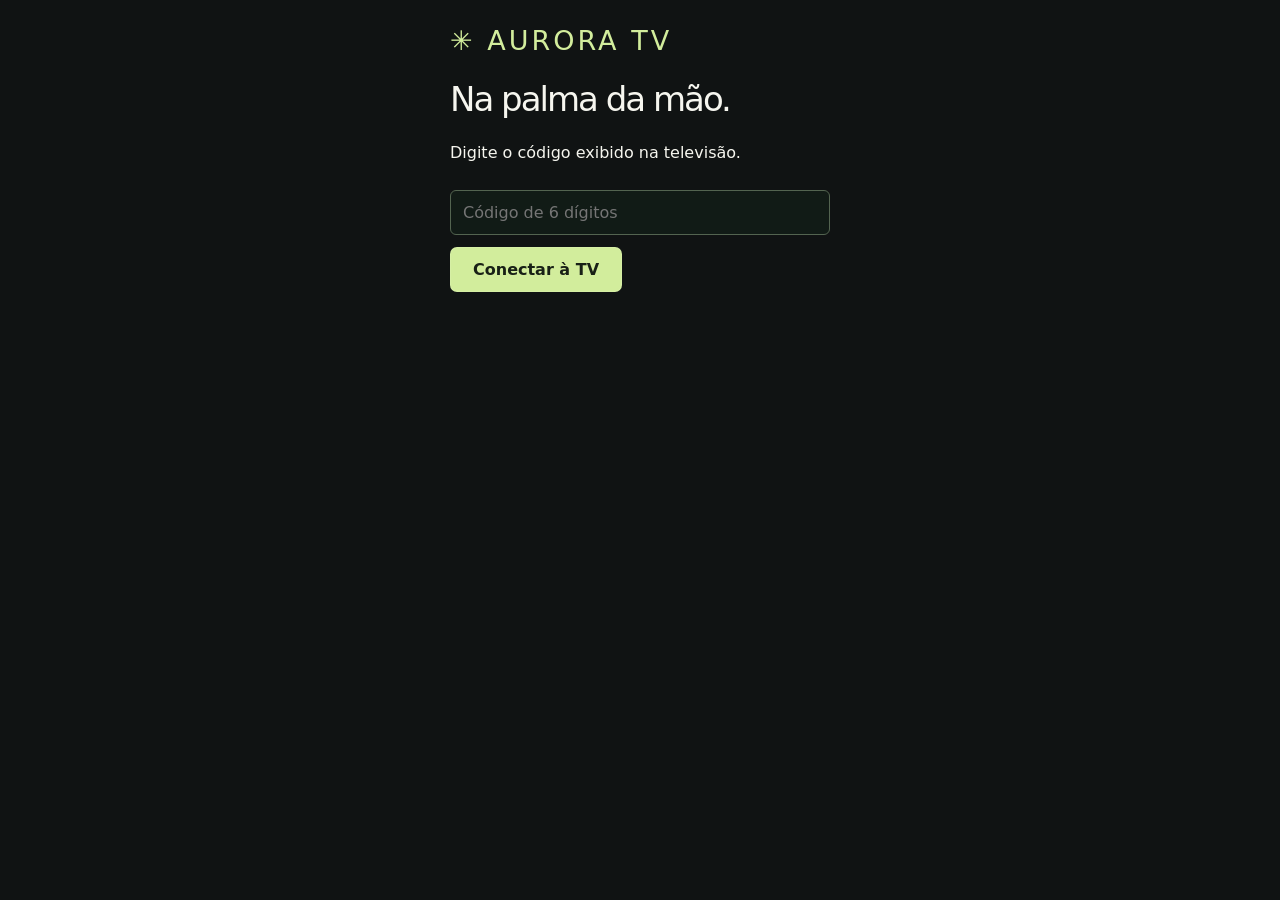
<file: web/remote.html>
<!doctype html><html lang="pt-BR"><meta charset="utf-8"><meta name="viewport" content="width=device-width, initial-scale=1"><title>Controle Aurora</title><link rel="stylesheet" href="style.css"><body><main class="remote"><div class="brand">✳ AURORA TV</div><h1>Na palma da mão.</h1><p id="status" role="status">Digite o código exibido na televisão.</p><form id="pairForm"><input id="code" placeholder="Código de 6 dígitos" inputmode="numeric" pattern="[0-9]{6}" maxlength="6" required aria-label="Código de pareamento"><button class="primary">Conectar à TV</button></form><section id="controls" hidden><p id="now"></p><div class="pad"><span></span><button data-c="up">↑</button><span></span><button data-c="left">←</button><button class="primary" data-c="ok">OK</button><button data-c="right">→</button><span></span><button data-c="down">↓</button></div><div class="actions"><button data-c="back">Voltar</button><button data-c="home">Início</button></div><div class="actions"><button data-c="rewind">−10s</button><button data-c="play">▶ / Ⅱ</button><button data-c="forward">+10s</button></div><div class="actions"><button data-c="volumedown">Volume −</button><button data-c="volumeup">Volume +</button></div><form id="searchForm"><input id="query" placeholder="Buscar na TV" aria-label="Buscar na TV"><button>Buscar</button></form></section></main><script src="remote.js"></script></body></html>
</file>
<file: web/style.css>
:root{color-scheme:dark;--bg:#101313;--muted:#a3aaa5;--accent:#d2ed9c}*{box-sizing:border-box}body{margin:0;background:var(--bg);color:#f6f6ef;font:16px system-ui,Segoe UI,sans-serif}button,input,select{font:inherit}button,a,select{touch-action:manipulation}button{border:1px solid #ffffff18;background:#ffffff0b;color:inherit;padding:12px 22px;border-radius:7px;cursor:pointer}button:hover{background:#ffffff20}:focus-visible{outline:3px solid var(--accent);outline-offset:5px}header{height:100px;padding:0 5%;display:flex;align-items:center;gap:22px;position:relative;z-index:2}.brand{display:flex;gap:10px;align-items:center;text-decoration:none;color:var(--accent);font-size:27px;letter-spacing:3px}.brand small{font-size:10px;letter-spacing:1px;color:#a9b2a8}nav{display:flex;margin:auto;gap:8px}nav button{border:0;background:none;color:#a9afab;padding:10px 15px}nav .active{color:var(--accent);border-bottom:2px solid var(--accent);border-radius:0}#clock{color:var(--muted);font-size:13px}.hero{position:relative;min-height:520px;overflow:hidden;display:flex;align-items:center}.landscape{position:absolute;inset:0;background:radial-gradient(ellipse at 72% 25%,#c6ab75 0,#61715e 28%,#273f3c 60%,#142321 95%)}.landscape:after{content:'';position:absolute;inset:0;background:linear-gradient(90deg,#101313 0%,#101313e8 22%,transparent 80%),linear-gradient(0deg,#101313,transparent 45%);z-index:1}.sun{position:absolute;left:73%;top:12%;width:105px;height:105px;background:#ead6a0;border-radius:50%;box-shadow:0 0 90px #e8d39a90}.mountain{position:absolute;inset:12% -10% -50% 30%;background:#384e46;clip-path:polygon(0 100%,35% 0,100% 100%);transform:rotate(-7deg)}.m2{inset:20% -30% -30% 45%;background:#213d37;transform:rotate(15deg)}.m3{inset:45% -20% -40% 10%;background:#18302c;transform:rotate(-12deg)}.hero-copy{z-index:1;margin:35px 6% 60px}.eyebrow{letter-spacing:3px;font-size:11px;color:var(--accent);margin-bottom:23px}h1{font-size:clamp(36px,4.6vw,66px);line-height:1.08;font-weight:500;letter-spacing:-2px;margin:0 0 25px}.hero p{color:#b8c0b9;line-height:1.8}.actions{display:flex;gap:12px;margin:28px 0}.primary{background:var(--accent);color:#182016;font-weight:650}.primary:hover{background:#e3ffb1}.hero small{font-size:10px;color:#8c9990;letter-spacing:2px}.hero-note{position:absolute;bottom:52px;right:6%;font-size:10px;letter-spacing:2px;color:#bec6b8}.shelf{padding:12px 6% 25px}.section-title{display:flex;justify-content:space-between;align-items:center}.section-title h2{font-size:21px;font-weight:500}.section-title span{font-size:10px;letter-spacing:2px;color:#849185}.cards{display:grid;grid-template-columns:repeat(3,minmax(0,1fr));gap:24px}.card{text-align:left;padding:0;border:0;background:none;transition:transform .15s}.card:hover,.card:focus-visible{transform:translateY(-5px)}.poster{height:180px;overflow:hidden;position:relative;border-radius:9px;background:radial-gradient(ellipse at 70% 20%,#c4c8a130,transparent 55%),linear-gradient(145deg,var(--c),#101a19);display:flex;align-items:end;padding:23px}.poster:before{content:'✳';position:absolute;font-size:170px;right:15px;top:-35px;color:#ffffff09}.poster strong{font-size:30px;font-weight:550;max-width:65%;line-height:1.05}.badge{position:absolute;right:15px;bottom:18px;font-size:10px;border:1px solid #ffffff40;padding:4px 7px;border-radius:4px}.card h3{font-size:15px;font-weight:500;margin:13px 0 5px}.card p{color:var(--muted);font-size:12px;margin:0}.progress{height:3px;background:var(--accent);margin-top:10px}footer{padding:35px 6%;color:#6e7f73;font-size:12px;display:flex;justify-content:space-between}dialog{background:#1b2421;border:1px solid #465448;border-radius:14px;color:#eee;padding:35px;max-width:820px;width:85%;line-height:1.7}dialog::backdrop{background:#000b;backdrop-filter:blur(6px)}dialog button{margin:6px}.close{float:right}dialog a{display:block;color:var(--accent);margin:15px}.settings-grid{display:grid;grid-template-columns:1fr 1fr;gap:24px}.settings-grid p{color:#b7c1b8;font-size:14px}input,select{background:#111b16;border:1px solid #536450;color:white;padding:12px;border-radius:6px}#searchPanel{padding:20px 6%}#search{width:60%;margin-left:20px}#player{position:fixed;inset:0;background:#000;z-index:10}video{width:100%;height:100%;object-fit:contain}#exitPlayer{position:absolute;top:20px;left:20px;background:#17231ad9}#playerStatus{position:absolute;top:80px;left:30px;background:#0008}#player>label{position:absolute;right:20px;top:20px;font-size:12px}#subtitle{width:170px}#toast{position:fixed;bottom:30px;left:50%;transform:translateX(-50%);background:#d2ed9c;color:#152010;padding:15px 25px;border-radius:8px;z-index:30}.remote{max-width:430px;margin:auto;padding:25px}.remote h1{font-size:34px;margin-top:25px}.remote input{width:100%;margin:12px 0}.pad{display:grid;grid-template-columns:repeat(3,1fr);gap:12px;margin:30px 0}.pad button{min-height:65px}.remote .actions{flex-wrap:wrap}.remote button{flex:1}#pairCode{font-size:32px;color:var(--accent);letter-spacing:6px}[hidden]{display:none!important}@media(max-width:800px){header{padding:15px;height:auto;flex-wrap:wrap;gap:8px}nav{order:3;width:100%;overflow:auto}nav button{padding:10px;white-space:nowrap}.brand{font-size:20px}header>button{padding:8px}.hero{min-height:450px}.hero-copy{margin-left:6%}.hero-note{display:none}.cards{grid-template-columns:repeat(2,minmax(0,1fr));gap:15px}.poster{height:150px;padding:14px}.poster strong{font-size:24px}.section-title span,footer span{display:none}.settings-grid{grid-template-columns:1fr}#clock{margin-left:auto}}@media(prefers-reduced-motion:reduce){*{transition:none!important}}
</file>
